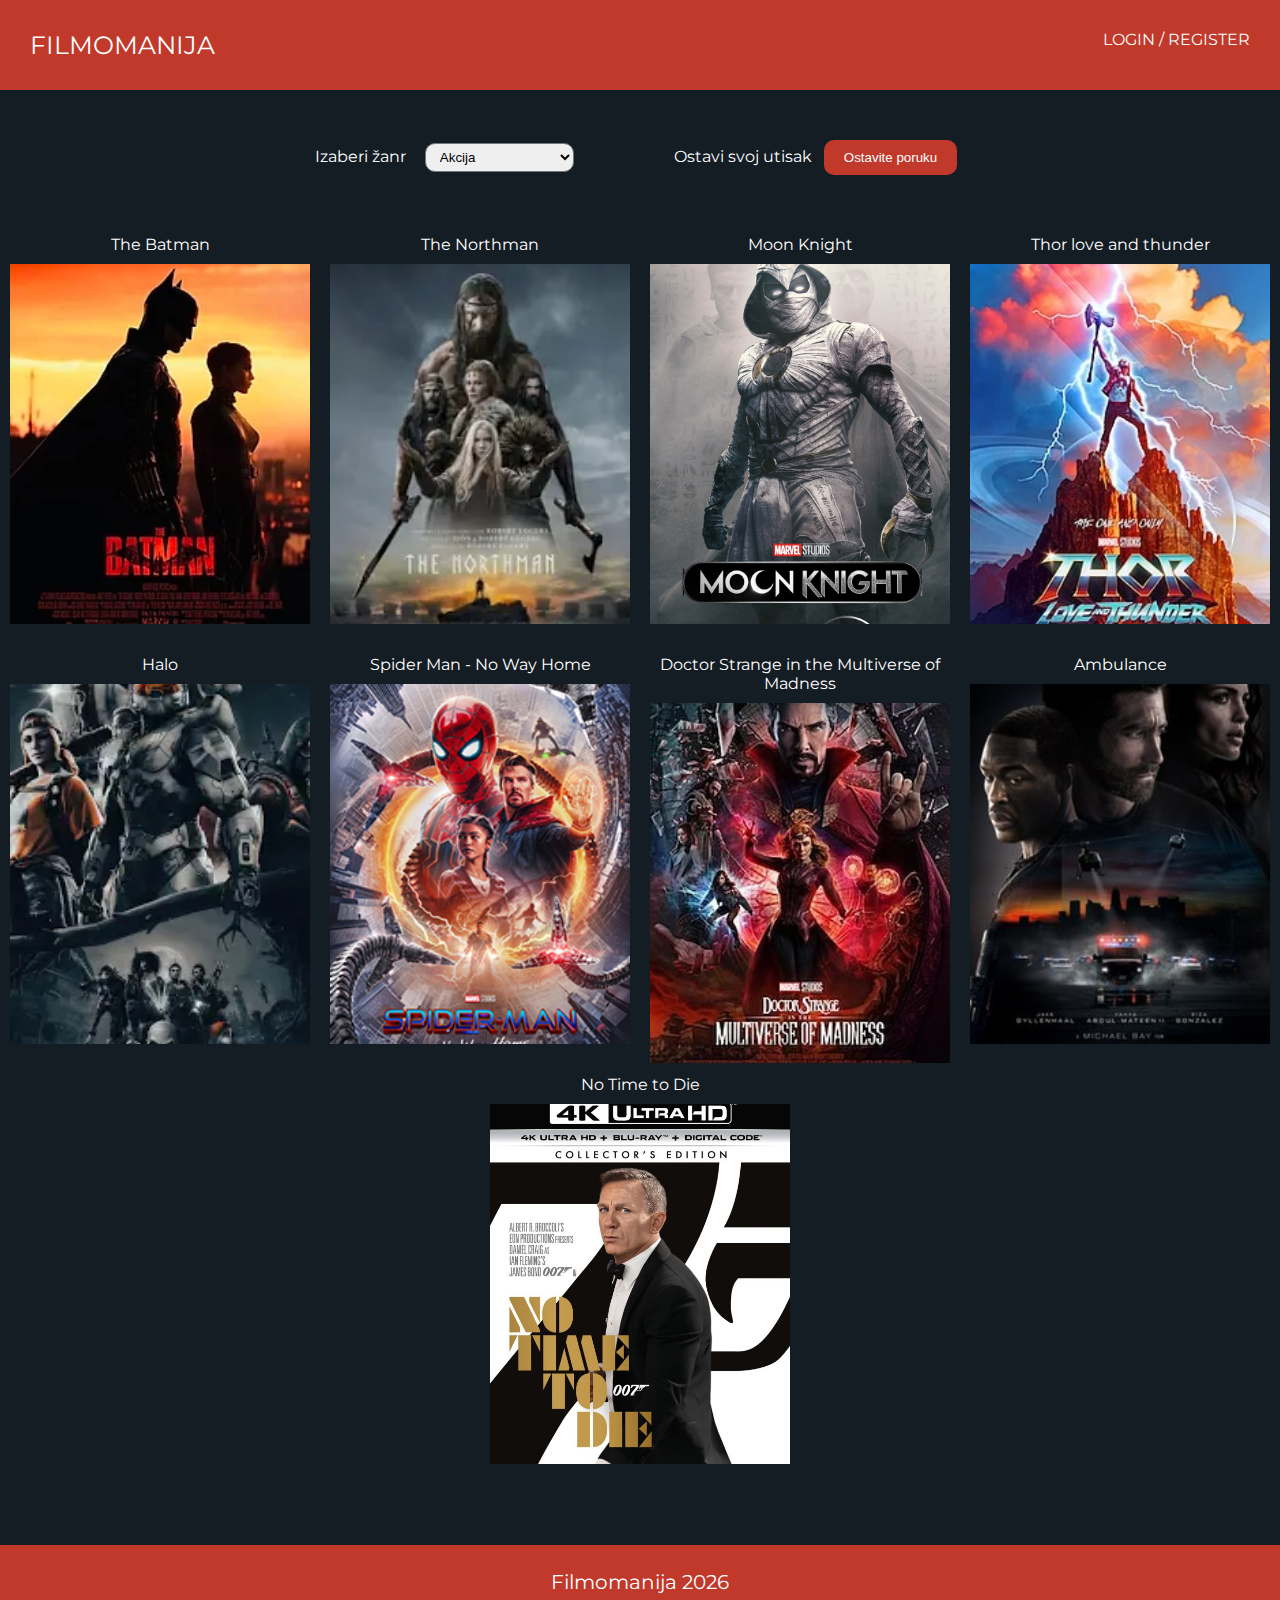
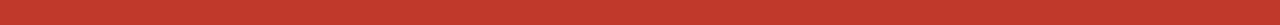
<file: index.html>
<!DOCTYPE html>
<html lang="en">
  <head>
    <meta charset="UTF-8" />
    <meta http-equiv="X-UA-Compatible" content="IE=edge" />
    <meta name="viewport" content="width=device-width, initial-scale=1.0" />
    <link
      rel="stylesheet"
      href="https://cdnjs.cloudflare.com/ajax/libs/font-awesome/4.7.0/css/font-awesome.min.css"
    />
    <link rel="preconnect" href="https://fonts.googleapis.com" />
    <link rel="preconnect" href="https://fonts.gstatic.com" crossorigin />
    <link
      href="https://fonts.googleapis.com/css2?family=Montserrat:wght@300;400&family=Nanum+Gothic&family=Nunito+Sans:wght@200;400&family=Tapestry&display=swap"
      rel="stylesheet"
    />
    <link rel="stylesheet" href="css/style.css" />
    <title>Filmomanija</title>
  </head>
  <body>
    <div class="header">
      <div class="logo"><a href="#">Filmomanija</a></div>
      <div class="login_register">
        <a href="login.html">Login</a> /
        <a href="register.html">Register</a>
      </div>
      <div class="activeUser">
        <p>Logout</p>
      </div>
    </div>

    <div class="pre-main">
      <div class="pre_zanr">
        <label for="zanr">Izaberi žanr</label>
        <select name="zanr" id="zanr">
          <option value="action">Akcija</option>
          <option value="comedy">Komedija</option>
          <option value="drama">Drama</option>
          <option value="sciFi">Naučna fantastika</option>
        </select>
      </div>
      <div class="pre_film">
        <label for="utisak">Ostavi svoj utisak</label>
        <a href="poruka.html"
          ><input
            type="button"
            name="poruka"
            id="poruka"
            value="Ostavite poruku"
        /></a>
      </div>
    </div>

    <div class="container"></div>
    <div class="footer">Filmomanija <span id="year"></span></div>

    <script src="js/script.js"></script>
    <script
      src="https://code.jquery.com/jquery-3.2.1.slim.min.js"
      integrity="sha384-KJ3o2DKtIkvYIK3UENzmM7KCkRr/rE9/Qpg6aAZGJwFDMVNA/GpGFF93hXpG5KkN"
      crossorigin="anonymous"
    ></script>
    <script
      src="https://cdn.jsdelivr.net/npm/popper.js@1.12.9/dist/umd/popper.min.js"
      integrity="sha384-ApNbgh9B+Y1QKtv3Rn7W3mgPxhU9K/ScQsAP7hUibX39j7fakFPskvXusvfa0b4Q"
      crossorigin="anonymous"
    ></script>
    <script
      src="https://cdn.jsdelivr.net/npm/bootstrap@4.0.0/dist/js/bootstrap.min.js"
      integrity="sha384-JZR6Spejh4U02d8jOt6vLEHfe/JQGiRRSQQxSfFWpi1MquVdAyjUar5+76PVCmYl"
      crossorigin="anonymous"
    ></script>
  </body>
</html>
</file>
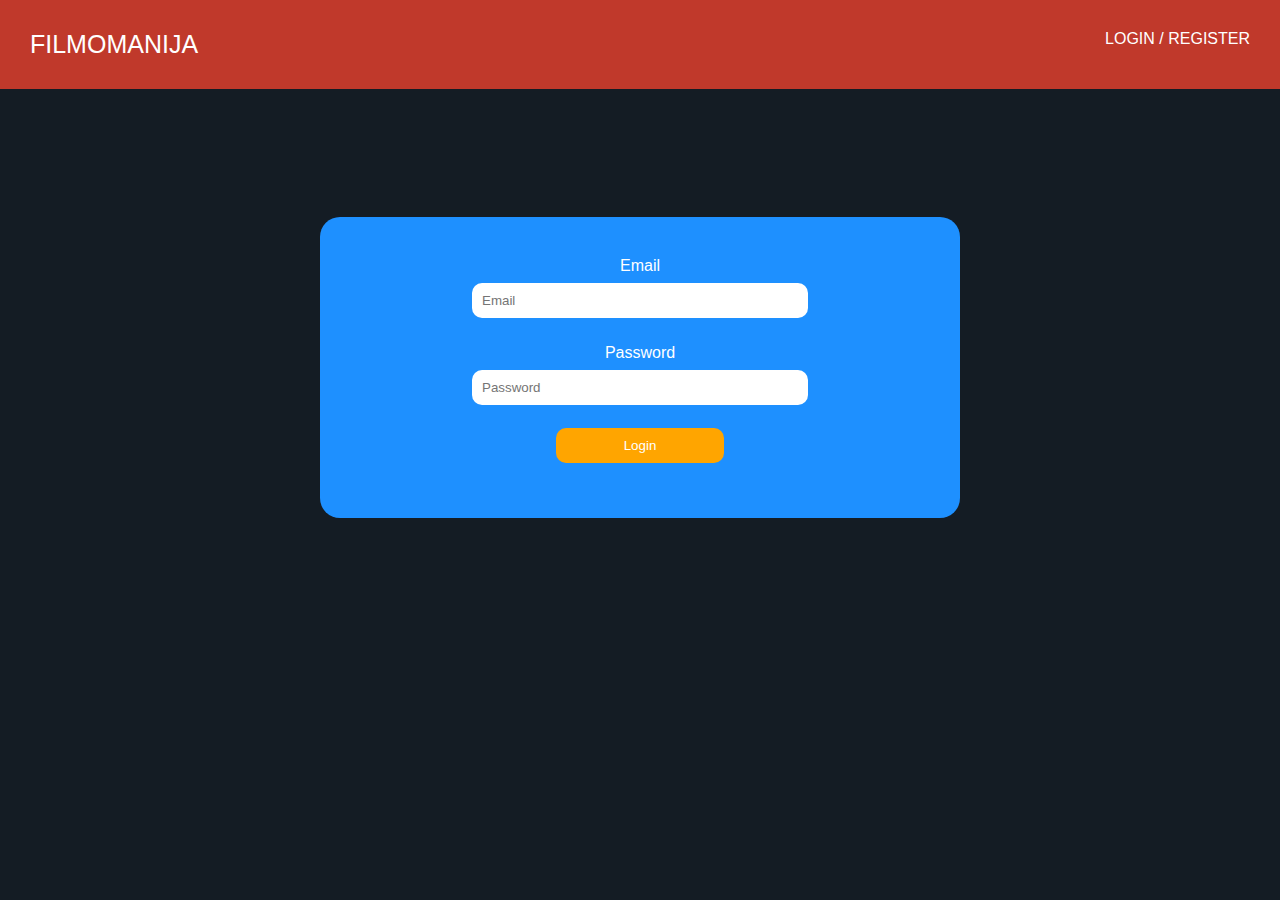
<file: login.html>
<!DOCTYPE html>
<html lang="en">
  <head>
    <meta charset="UTF-8" />
    <meta http-equiv="X-UA-Compatible" content="IE=edge" />
    <meta name="viewport" content="width=device-width, initial-scale=1.0" />
    <link rel="stylesheet" href="css/login.css" />
    <title>Login</title>
  </head>
  <body>
    <div class="header">
      <div class="logo"><a href="index.html">Filmomanija</a></div>
      <div class="login_register">
        <a href="login.html">Login</a> /
        <a href="register.html">Register</a>
      </div>
      <div class="activeUser">
        <p>Logout</p>
      </div>
    </div>
    <form action="" name="loginForm">
      <label for="email">Email </label>
      <input type="email" name="email" id="email" placeholder="Email" /><br />
      <label for="password">Password</label>
      <input
        type="password"
        name="password"
        id="password"
        placeholder="Password"
      />
      <input type="button" value="Login" id="btnLogin" />
      <span id="message"></span>
    </form>

    <script src="js/login.js"></script>
  </body>
</html>
</file>
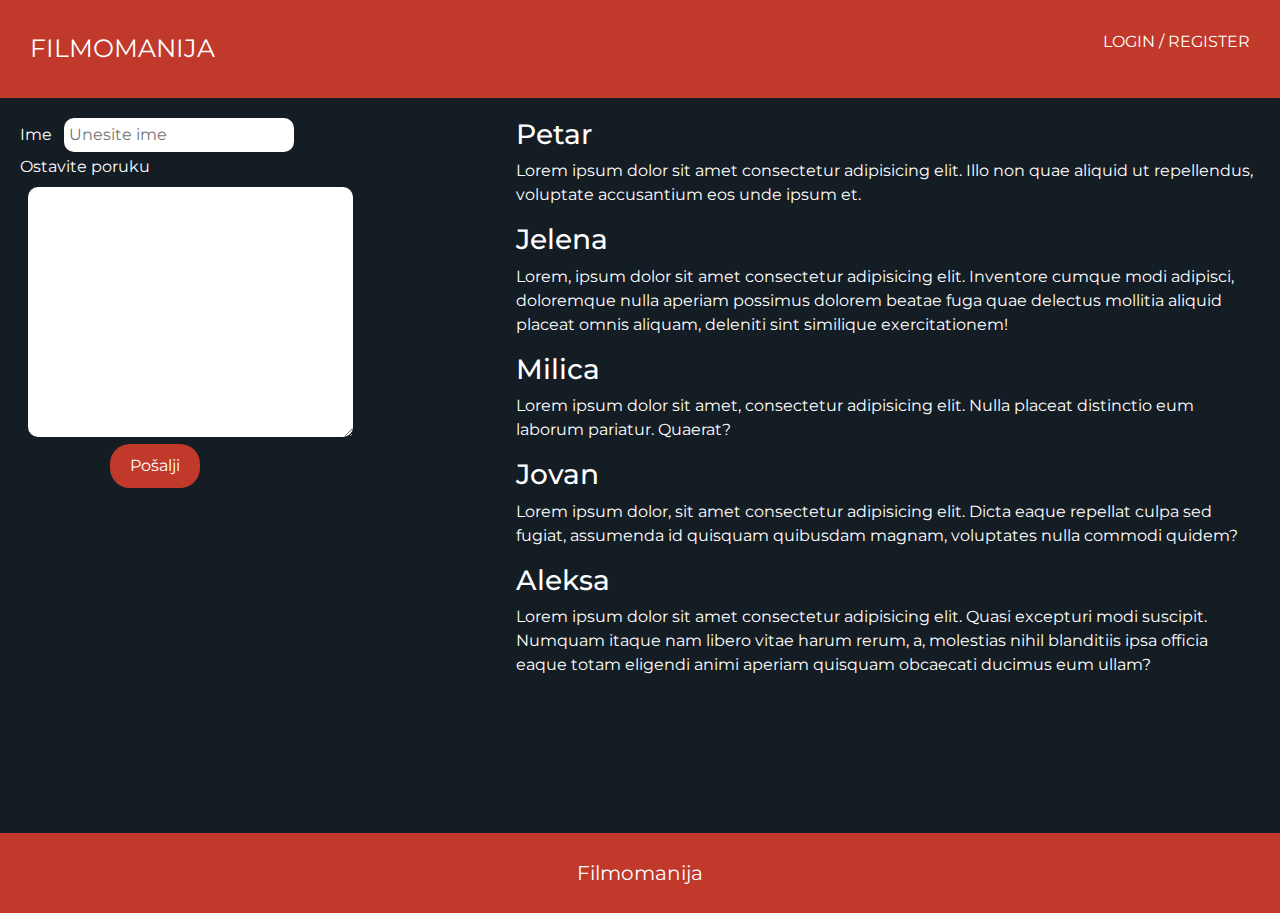
<file: poruka.html>
<!DOCTYPE html>
<html lang="en">
  <head>
    <meta charset="UTF-8" />
    <meta http-equiv="X-UA-Compatible" content="IE=edge" />
    <meta name="viewport" content="width=device-width, initial-scale=1.0" />
    <link
      rel="stylesheet"
      href="https://cdnjs.cloudflare.com/ajax/libs/font-awesome/4.7.0/css/font-awesome.min.css"
    />
    <link
      rel="stylesheet"
      href="https://cdn.jsdelivr.net/npm/bootstrap@4.0.0/dist/css/bootstrap.min.css"
      integrity="sha384-Gn5384xqQ1aoWXA+058RXPxPg6fy4IWvTNh0E263XmFcJlSAwiGgFAW/dAiS6JXm"
      crossorigin="anonymous"
    />
    <link rel="preconnect" href="https://fonts.googleapis.com" />
    <link rel="preconnect" href="https://fonts.gstatic.com" crossorigin />
    <link
      href="https://fonts.googleapis.com/css2?family=Montserrat:wght@300;400&family=Nanum+Gothic&family=Nunito+Sans:wght@200;400&family=Tapestry&display=swap"
      rel="stylesheet"
    />
    <link rel="stylesheet" href="css/style.css" />
    <title>Filmomanija</title>
  </head>
  <body>
    <div class="header">
      <div class="logo"><a href="index.html">Filmomanija</a></div>
      <div class="login_register">
        <a href="login.html">Login</a> /
        <a href="register.html">Register</a>
      </div>
      <div class="activeUser">
        <p>Logout</p>
      </div>
    </div>

    <div class="container_poruka">
      <div class="container_poruka_left">
        <form action="poruka.html" method="post">
          <div class="container_poruka_item1">
            <label for="ime">Ime</label>
            <input type="text" name="ime" id="ime" placeholder="Unesite ime" />
          </div>
          <div class="container_poruka_item2">
            <label for="poruka">Ostavite poruku</label><br />
            <textarea name="poruka" id="poruka" cols="30" rows="10"></textarea>
          </div>
          <div class="container_poruka_item3">
            <input type="button" id="btnPoruka" value="Pošalji" />
          </div>
        </form>
        <span class="message"></span>
      </div>
      <div class="container_poruka_right">
        <div class="svePoruke"></div>
      </div>
    </div>

    <div class="footer">Filmomanija <span id="year"></span></div>

    <script src="js/scriptPoruka.js"></script>
    <script
      src="https://code.jquery.com/jquery-3.2.1.slim.min.js"
      integrity="sha384-KJ3o2DKtIkvYIK3UENzmM7KCkRr/rE9/Qpg6aAZGJwFDMVNA/GpGFF93hXpG5KkN"
      crossorigin="anonymous"
    ></script>
    <script
      src="https://cdn.jsdelivr.net/npm/popper.js@1.12.9/dist/umd/popper.min.js"
      integrity="sha384-ApNbgh9B+Y1QKtv3Rn7W3mgPxhU9K/ScQsAP7hUibX39j7fakFPskvXusvfa0b4Q"
      crossorigin="anonymous"
    ></script>
    <script
      src="https://cdn.jsdelivr.net/npm/bootstrap@4.0.0/dist/js/bootstrap.min.js"
      integrity="sha384-JZR6Spejh4U02d8jOt6vLEHfe/JQGiRRSQQxSfFWpi1MquVdAyjUar5+76PVCmYl"
      crossorigin="anonymous"
    ></script>
  </body>
</html>
</file>
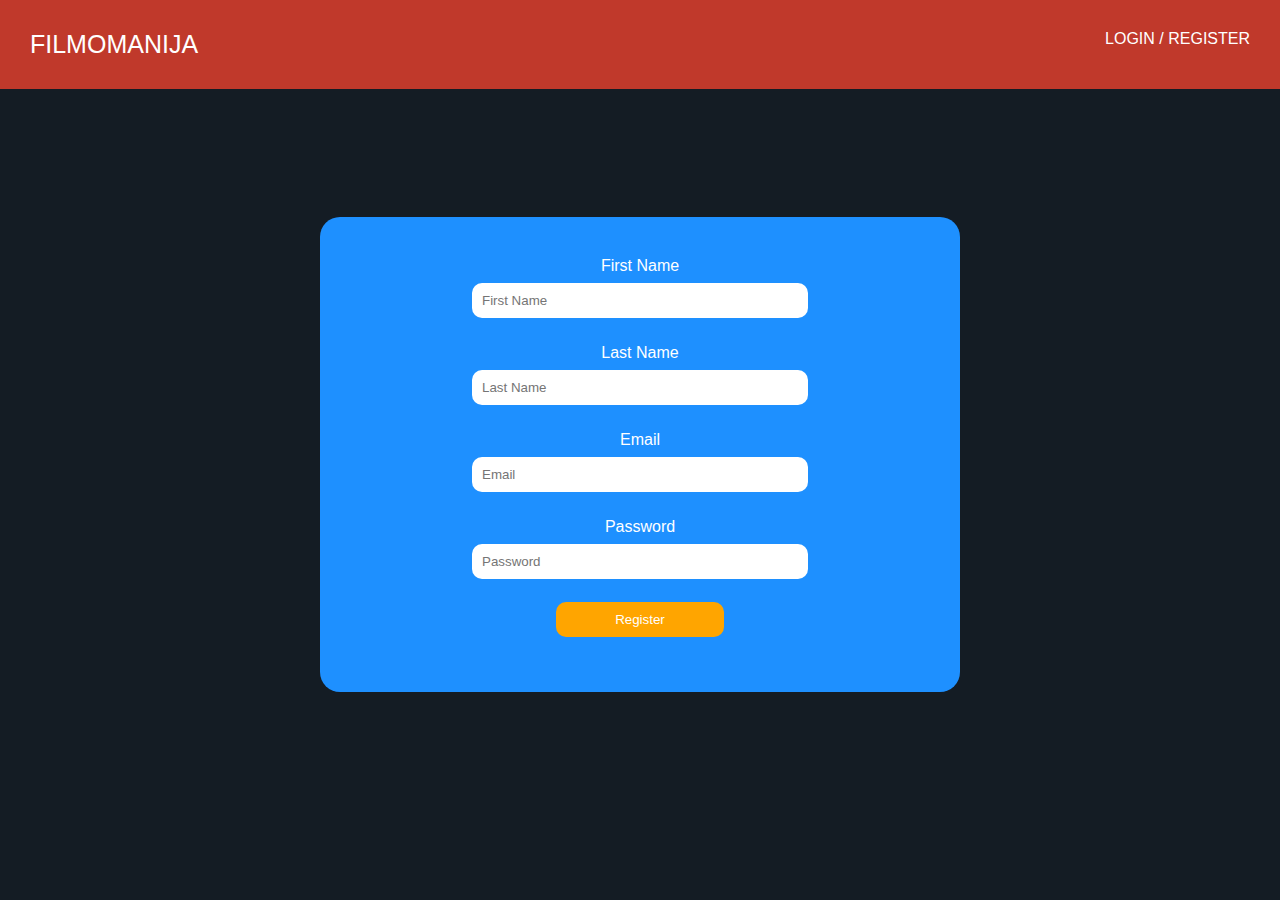
<file: register.html>
<!DOCTYPE html>
<html lang="en">
  <head>
    <meta charset="UTF-8" />
    <meta http-equiv="X-UA-Compatible" content="IE=edge" />
    <meta name="viewport" content="width=device-width, initial-scale=1.0" />
    <link rel="stylesheet" href="css/register.css" />
    <title>Register</title>
  </head>
  <body>
    <div class="header">
      <div class="logo"><a href="index.html">Filmomanija</a></div>
      <div class="login_register">
        <a href="login.html">Login</a> /
        <a href="register.html">Register</a>
      </div>
      <div class="activeUser">
        <p>Logout</p>
      </div>
    </div>
    <form action="" name="loginForm">
      <label for="fname">First Name </label>
      <input
        type="text"
        name="fname"
        id="fname"
        placeholder="First Name"
      /><br />
      <label for="lname">Last Name </label>
      <input type="text" name="lname" id="lname" placeholder="Last Name"/ ><br />
      <label for="email">Email </label>
      <input type="email" name="email" id="email" placeholder="Email" /><br />
      <label for="password">Password</label>
      <input
        type="password"
        name="password"
        id="password"
        placeholder="Password"
      />
      <input type="button" value="Register" id="btnRegister" />
      <span id="message"></span>
    </form>

    <script src="js/register.js"></script>
  </body>
</html>
</file>
<file: css/style.css>
* {
  box-sizing: border-box;
  margin: 0;
  padding: 0;
  position: relative;
}

body {
  font-family: "Montserrat", sans-serif;
  background-color: #141c24;
  color: white;
  height: 100%;
  padding-bottom: 80px;
}

.header {
  background-color: #c0392b;
  padding: 30px;
  text-transform: uppercase;
  font-size: 25px;
  display: flex;
  justify-content: space-between;
}
.logo a {
  text-decoration: none;
  color: white;
  transition: 0.2s;
}
.logo a:hover {
  color: #141c24;
}
.login_register {
  font-size: 16px;
  cursor: pointer;
}
.login_register:hover {
  color: #141c24;
}
.login_register a {
  color: #fff;
  text-decoration: none;
  transition: 0.2s;
}
.login_register a:hover {
  color: #141c24;
}
.activeUser {
  position: absolute;
  right: 30px;
  top: 70px;
  font-size: 16px;
  background-color: #c0392b;
  border: 1px solid #141c24;
  padding: 15px;
  transition: 0.2s;
  cursor: pointer;
  display: none;
}
.activeUser-active {
  display: block;
}
.activeUser:hover {
  color: #141c24;
}
.pre-main {
  padding: 50px;
  display: flex;
  flex-direction: row;
  justify-content: center;
  align-items: center;
}

#zanr {
  padding: 5px 10px;
  border-radius: 10px;
  margin-right: 100px;
  margin-left: 15px;
}
input[type="button"] {
  background-color: #c0392b;
  color: white;
  padding: 10px 20px !important;
  border-radius: 20px;
  border: 0px transparent;
  margin-left: 90px;
  cursor: pointer;
  transition: 0.2s;
}
input[type="button"]:hover {
  background-color: red;
}

.container {
  display: flex;
  flex-wrap: wrap;
  justify-content: center;
  align-items: center;
  gap: 20px;
}
.item {
  width: 300px;
  height: 400px;
}
.movie {
  position: relative;
  width: 100%;
  height: 360px;
}
.image {
  display: block;
  width: 100%;
  height: 100%;
  object-fit: cover;
}
.overlay {
  position: absolute;
  top: 0;
  left: 0;
  right: 0;
  width: 100%;
  height: 0;
  overflow: scroll;
  transition: 0.5s ease;
  background-color: #ecf0f1;
  opacity: 0.7;
}
.text {
  position: absolute;
  padding: 14px 16px;
  color: black;
  cursor: pointer;
}
.movie:hover .overlay {
  height: 100%;
}

.movie_name {
  padding: 10px;
  text-align: center;
}

.footer {
  position: absolute;
  bottom: 0;
  top: 100%;
  width: 100%;
  background-color: #c0392b;
  font-size: 20px;
  text-align: center;
  height: 80px;
  padding: 25px;
}

/* poruka.html */

.container_poruka {
  display: flex;
  padding: 20px;
  margin-bottom: 40px;
}

.container_poruka_left {
  flex: 40%;
}
#ime,
#poruka {
  border-radius: 10px;
  border: 0px transparent;
  padding: 5px;
  margin: 0 8px;
}
.container_poruka_right {
  flex: 60%;
}

#btnPoruka {
  background-color: #c0392b;
  color: white;
  padding: 10px 40px;
  border-radius: 20px;
  border: 0px transparent;
  margin-left: 90px;
  cursor: pointer;
  transition: 0.2s;
}

/* playMovie.html */

.naziv {
  text-align: center;
  padding: 20px 0;
}
.movieVideo {
  text-align: center;
  padding: 20px 0;
}
.opis {
  padding: 40px;
}
#btnPoruka:hover {
  background-color: red;
}

@media only screen and (max-width: 768px) {
  .pre-main {
    padding: 20px;
  }
  #zanr {
    margin-right: 50px;
  }
  .item {
    width: 200px;
    height: 300px;
  }
  .movie {
    position: relative;
    width: 100%;
    height: 260px;
  }
  .movie_name {
    font-size: 12px;
  }
  .container_poruka {
    font-size: 14px;
  }
}

@media only screen and (max-width: 643px) {
  .pre-main {
    font-size: 14px;
  }
  #zanr {
    margin-right: 10px;
  }
  .item {
    width: 200px;
    height: 300px;
  }
  .container {
    padding: 10px;
  }
  .container_poruka {
    gap: 20px;
  }
}

@media only screen and (max-width: 578px) {
  .header {
    padding: 30px;
    font-size: 15px;
  }
  .login_register {
    font-size: 15px;
  }
  .pre-main {
    padding: 30px;
    flex-direction: column;
    gap: 10px;
  }
  .container_poruka {
    display: flex;
    flex-direction: column;
    justify-content: center;
    align-items: center;
  }

  .container_poruka_left {
    width: 100%;
    display: flex;
    justify-content: center;
    align-items: center;
  }
  .container_poruka_right {
    width: 100%;
  }
  .footer {
    font-size: 15px;
  }
}
</file>
<file: css/login.css>
* {
  box-sizing: border-box;
  margin: 0;
  padding: 0;
}
body {
  font-family: "Montserrat", sans-serif;
  background-color: #141c24;
  color: white;
  height: 100%;
  padding-bottom: 80px;
}
.header {
  background-color: #c0392b;
  padding: 30px;
  text-transform: uppercase;
  font-size: 25px;
  display: flex;
  justify-content: space-between;
}
.logo a {
  text-decoration: none;
  color: white;
  transition: 0.2s;
}
.logo a:hover {
  color: #141c24;
}

.login_register {
  font-size: 16px;
}
.login_register a {
  color: #fff;
  text-decoration: none;
  transition: 0.2s;
}
.login_register a:hover {
  color: #141c24;
}

.activeUser {
  position: absolute;
  right: 30px;
  top: 70px;
  font-size: 16px;
  background-color: #c0392b;
  padding: 15px;
  transition: 0.2s;
  cursor: pointer;
  display: none;
}
.activeUser-active {
  display: block;
}
.activeUser:hover {
  color: #141c24;
}

form {
  display: flex;
  flex-direction: column;
  justify-content: center;
  align-items: center;
  margin: 10% auto;
  width: 50%;
  background-color: dodgerblue;
  padding: 40px;
  border-radius: 20px;
}

input[type="email"],
input[type="password"] {
  margin: 8px;
  padding: 10px;
  border-radius: 10px;
  width: 60%;
  border: 0px;
}

input[type="button"] {
  border-radius: 10px;
  margin: 15px;
  padding: 10px;
  width: 30%;
  border: 0px;
  background-color: orange;
  color: white;
  cursor: pointer;
  transition: 0.5s;
}
input[type="button"]:hover {
  background-color: orangered;
}

@media only screen and (max-width: 643px) {
  form {
    width: 80%;
    padding: 20px;
  }
  input[type="email"],
  input[type="password"] {
    width: 80%;
  }

  input[type="button"] {
    width: 40%;
  }
}
@media only screen and (max-width: 578px) {
  .header {
    padding: 30px;
    font-size: 15px;
  }
  .login_register {
    font-size: 15px;
  }
  .footer {
    font-size: 15px;
  }
}
</file>
<file: css/register.css>
* {
  box-sizing: border-box;
  margin: 0;
  padding: 0;
}
body {
  font-family: "Montserrat", sans-serif;
  background-color: #141c24;
  color: white;
  height: 100%;
  padding-bottom: 80px;
}
.header {
  background-color: #c0392b;
  padding: 30px;
  text-transform: uppercase;
  font-size: 25px;
  display: flex;
  justify-content: space-between;
}
.logo a {
  text-decoration: none;
  color: white;
  transition: 0.2s;
}
.logo a:hover {
  color: #141c24;
}

.login_register {
  font-size: 16px;
}
.login_register a {
  color: #fff;
  text-decoration: none;
  transition: 0.2s;
}
.login_register a:hover {
  color: #141c24;
}

.activeUser {
  position: absolute;
  right: 30px;
  top: 70px;
  font-size: 16px;
  background-color: #c0392b;
  padding: 15px;
  transition: 0.2s;
  cursor: pointer;
  display: none;
}
.activeUser-active {
  display: block;
}
.activeUser:hover {
  color: #141c24;
}

form {
  display: flex;
  flex-direction: column;
  justify-content: center;
  align-items: center;
  margin: 10% auto;
  width: 50%;
  background-color: dodgerblue;
  padding: 40px;
  border-radius: 20px;
}

input[type="text"],
input[type="email"],
input[type="password"] {
  margin: 8px;
  padding: 10px;
  border-radius: 10px;
  width: 60%;
  border: 0px;
}

input[type="button"] {
  border-radius: 10px;
  margin: 15px;
  padding: 10px;
  width: 30%;
  border: 0px;
  background-color: orange;
  color: white;
  cursor: pointer;
  transition: 0.5s;
}
input[type="button"]:hover {
  background-color: orangered;
}
@media only screen and (max-width: 643px) {
  form {
    width: 80%;
    padding: 20px;
  }
  input[type="text"],
  input[type="email"],
  input[type="password"] {
    width: 80%;
  }

  input[type="button"] {
    width: 40%;
  }
}
@media only screen and (max-width: 578px) {
  .header {
    padding: 30px;
    font-size: 15px;
  }
  .login_register {
    font-size: 15px;
  }
  .footer {
    font-size: 15px;
  }
}
</file>
